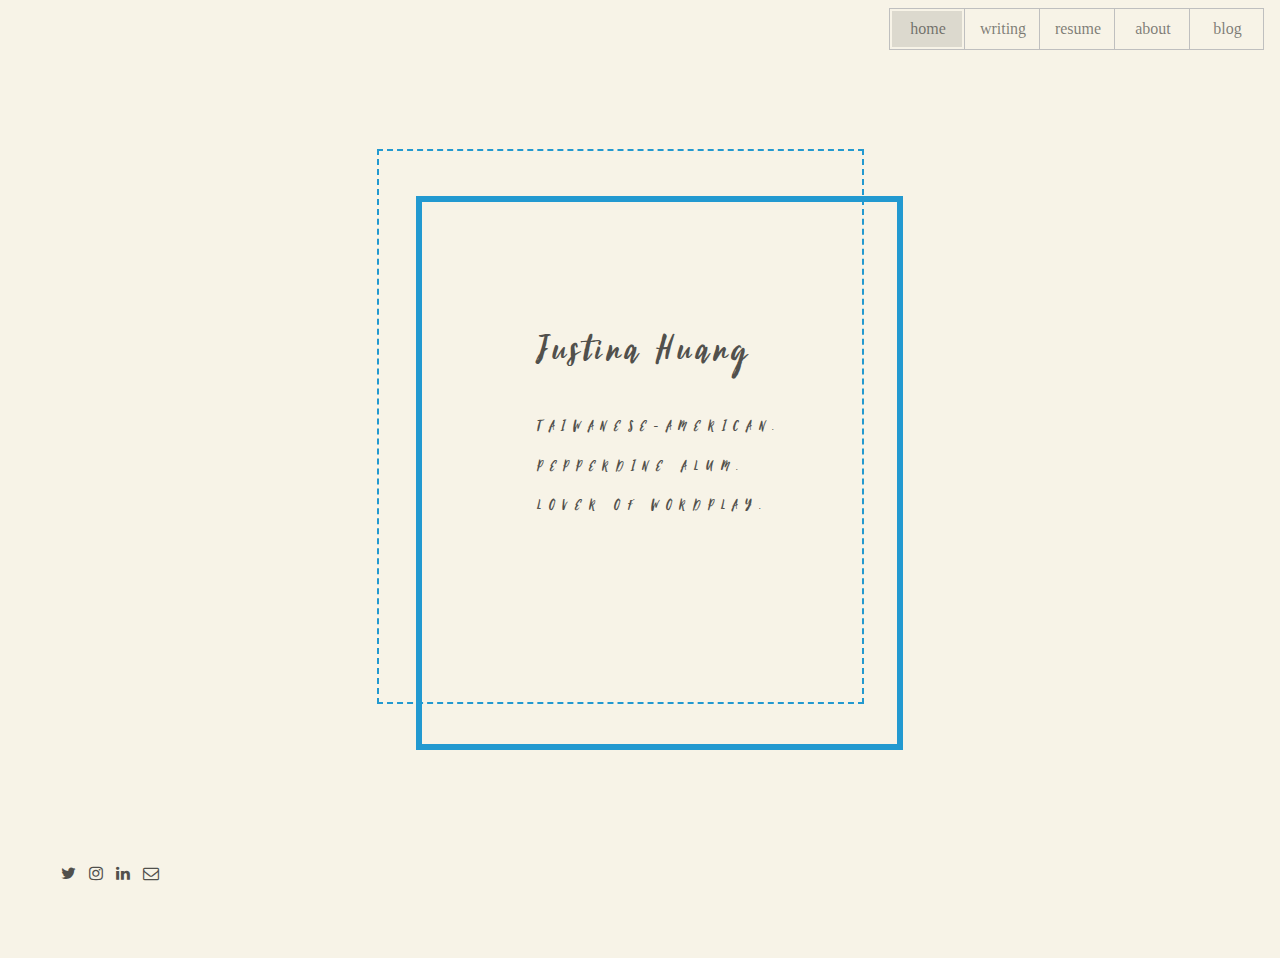
<file: index.html>
<!DOCTYPE html>
<html>
  <head>

    <link rel="apple-touch-icon" sizes="180x180" href="apple-touch-icon.png">
    <link rel="icon" type="image/png" sizes="32x32" href="favicon-32x32.png">
    <link rel="icon" type="image/png" sizes="16x16" href="favicon-16x16.png">
    <link rel="manifest" href="manifest.json">
    <link rel="mask-icon" href="safari-pinned-tab.svg" color="#5bbad5">
    <meta name="theme-color" content="#ffffff">

    <meta name="viewport" content="width=device-width, initial-scale=1">
    <meta charset="utf-8">
    <meta http-equiv="X-UA-Compatible" content="IE=edge">
    <meta name="viewport" content="width=device-width, initial-scale=1, maximum-scale=1, user-scalable=no">
    <meta name="description" content="">
    <meta name="author" content="">

    <title>Justina Huang</title>

    <!-- <link rel="stylesheet" href="https://cdnjs.cloudflare.com/ajax/libs/materialize/0.98.0/css/materialize.min.css"> -->

    <link rel="stylesheet" href="css/index.css">

    <!-- Bootstrap Core CSS -->
    <link href="css/bootstrap.min.css" rel="stylesheet">

    <!-- Custom CSS -->

    <link href="https://fonts.googleapis.com/css?family=Fira+Sans:700" rel="stylesheet">
    <link rel="stylesheet" href="https://maxcdn.bootstrapcdn.com/font-awesome/4.4.0/css/font-awesome.min.css">




  </head>
  <body>

      <nav id="header" class="navbar navbar-toggleable-md navbar-light bg-faded">
        <button class="navbar-toggler navbar-toggler-right" type="button" data-toggle="collapse" data-target="#navbarNav" aria-controls="navbarNav" aria-expanded="false" aria-label="Toggle navigation">
          <span class="navbar-toggler-icon"></span>
        </button>
        <!-- <a class="navbar-brand" href="#">Justina Huang</a> -->
        <div class="collapse navbar-collapse" id="navbarNav">
          <ul class="navbar-nav ml-auto">
            <li class="nav-item border-right-0 flexcontainer">
              <div id="home-btn"class="inner-item flexcontainer-nav actives">
                <a class="nav-link" href="./index.html">home</a>
              </div>
            </li>
            <li class="nav-item border-right-0 flexcontainer">
              <div id="writing-btn" class="inner-item flexcontainer-nav">
                <a class="nav-link" href="./writing.html">writing</a>
              </div>
            </li>
            <li class="nav-item  border-right-0 flexcontainer">
              <div id="resume-btn" class="inner-item flexcontainer-nav">
                <a class="nav-link" href="./resume.html">resume</a>
              </div>
            </li>
            <li class="nav-item flexcontainer border-right-0">
              <div id="about-btn" class="inner-item flexcontainer-nav">
                <a class="nav-link" href="./about.html">about<span class="sr-only">(current)</span></a>
              </div>
            </li>
            <li class="nav-item flexcontainer">
              <div id="about-btn" class="inner-item flexcontainer-nav">
                <a class="nav-link" href="http://justinajunehuang.wixsite.com/huanderwoman">blog<span class="sr-only">(current)</span></a>
              </div>
            </li>
          </ul>
        </div>
        </nav>

        <!-- <div class="page-wrapper flexcontainer"> -->

  <div class="page-wrapper flexcontainer">

    <div class="banner-wrapper flexcontainer">
      <div class="banner-1 resize">
      </div>

      <div class="banner-2 flexcontainer resize">


            <div class="title">
              <h1>Justina Huang</h1>
              <p>TAIWANESE-AMERICAN.</p>
              <p>PEPPERDINE ALUM.</p>
              <p>LOVER OF WORDPLAY.</p>
            </div>



      </div>
    </div>

  </div>


  <div class="flexcontainer social-media-links">
    <div>
      <a target="_blank" href="https://twitter.com/huanderwoman"><i class="fa fa-twitter" aria-hidden="true"></i></a>
      <a target="_blank" href="https://www.instagram.com/huanderwoman/"><i class="fa fa-instagram" aria-hidden="true"></i></a>
      <a target="_blank" href="https://www.linkedin.com/in/huanderwoman/"><i class="fa fa-linkedin" aria-hidden="true"></i></a>
      <a target="_blank" href="mailto:helloimjustina@gmail.com"><i class="fa fa-envelope-o" aria-hidden="true"></i></a>
    </div>
  </div>






    <script src="https://cdnjs.cloudflare.com/ajax/libs/jquery/3.2.1/jquery.min.js"></script>

    <!-- Bootstrap Core JavaScript -->
    <script src="js/bootstrap.min.js"></script>

    <script type="text/javascript" src="js/main.js"></script>
    <!-- Compiled and minified JavaScript -->
    <!-- <script src="https://cdnjs.cloudflare.com/ajax/libs/materialize/0.98.0/js/materialize.min.js"></script> -->





  </body>
</html>
</file>
<file: css/index.css>
html {
  background-color: rgb(247, 243, 231);
}
body {
  background-color: rgb(247, 243, 231);
  height: 100vh;
  width: 100vw;
  overflow: hidden;
  overflow-x: hidden;
}
.page-wrapper {

  background-color: rgb(247, 243, 231);
  height: 100%;
}

/*Navbar*/
#header {
  background-color: rgb(247, 243, 231);
}
li.nav-item {
  width: 75px;
  font-family: Georgia-Italic;

}
li.nav-item a {

}
.inner-item {
  width: 95%;
  height: 90% !important;
}
.inner-item:hover {
  background-color: rgb(220,217,206);
}
.actives {
  background-color: rgb(220,217,206);
}
/*Active Classes */
.active-home {
  background-color: rgb(220,217,206);

}
.active-writing {
  background-color: rgb(250, 228, 236);

}
.active-resume {
  background-color: rgb(147, 192, 178);

}
.active-about {
  background-color:white;
background-image: linear-gradient(90deg, rgba(100,100,100,.21) 50%, transparent 50%),
linear-gradient(rgba(100,100,100,.21) 50%, transparent 50%);
background-size:5px 5px;


}




.banner-wrapper img {
  margin-top: -107px;
  width: 42vw;
  right: 18px;
  position: relative;

}
.banner-1 {
  border-style: dashed;
  border-width: .2vw;
  border-color: rgb(34,153,208);
  margin-right: -46%;
  margin-top: -9.5%;
  z-index: 5;
  width: 38vw;
  transform: translateY(-35px);

}
.banner-2 {
  border-style: solid;
  border-width: .47vw;
  border-color: rgb(34,153,208);
  z-index: 5;
  width: 38vw;
  transform: translateY(-35px);

}


.title {
  line-height: 175%;
  margin-left: auto;
  margin-right: auto;
  margin-top: -19%;
  font-size: 1.8vw !important;
  font-family: 'OctoberStorm';
  letter-spacing: 5px;
  color: rgb(81, 80, 76);

}
.title h1 {
  margin-bottom: 3.5vh;
  font-size: 3.7vw;
  font-weight: 500;
}
.title p {
  margin-bottom: 1.5%;
  font-size: 1.4vw;
  line-height: 200%;
  font-weight: 300;
  letter-spacing: .6vw;
}

.social-media-links {
  margin-left: 4.5vw;
  width: 30vw;
  position: relative;
  bottom: 96px;
  left: 0;
}
.social-media-links div {
  width: 100%;
}
.social-media-links div a:hover {
  margin: 1%;
  color: rgb(237, 110, 78);
}
.social-media-links div a {
  margin: 1%;
  color: rgb(81, 80, 76);
}

/*FLEXBOX*/
.flexcontainer {
   display: -webkit-flex;
   display: flex;
   -webkit-flex-direction: row /* works with row or column */
   flex-direction: row;
   -webkit-align-items: center;
   align-items: center;
   -webkit-justify-content: center;
   justify-content: center;
}
.flexcontainer-nav {
   display: -webkit-flex;
   display: flex;
   -webkit-flex-direction: row /* works with row or column */
   flex-direction: row;
   -webkit-align-items: center;
   align-items: center;
   -webkit-justify-content: center;
   justify-content: center;
}
.flexcontainer-left {
   display: -webkit-flex;
   display: flex;
   -webkit-flex-direction: row;
   flex-direction: row;
   -webkit-justify-content: flex-start;
   justify-content: flex-start;
   background-color: rgb(247, 243, 231);


}
@media only screen and (min-width: 1400px) {
  .banner-1 {
    max-width: 630px;
  }
  .banner-2 {
    max-width: 630px;
  }
}

@media only screen and (max-width: 500px) {
  .banner-wrapper img {
    width: 80vw;
  }
  .title {
    font-size: 3.5vw !important;
    color: rgb(81, 80, 76);
  }
  .title h1 {
    font-size: 4.8vw;
  }
  .flexcontainer-nav {
    justify-content: left;
  }
}

@media only screen and (max-width: 900px, min-width:501px){
  .banner-wrapper img {
    width: 70vw;
  }
}

@media only screen and (min-width: 990px) {
  li.nav-item {
    border: 1px solid rgb(191, 191, 191);
  }
}

@media only screen and (max-width: 500px) {
  .banner-1 {
    width: 75vw;
    border-width: .57vw;
  }

  .banner-2 {
    width: 75vw;
    border-width: 1vw;
  }
  .title h1 {
    margin-bottom: 3.5vh;
    font-size: 6vw;
    font-weight: 500;
  }
  .title p {
    margin-bottom: 1.5%;
    font-size: 3vw;
    line-height: 200%;
    font-weight: 300;
    letter-spacing: 1.3vw;
  }
  .social-media-links {
    margin-left: 4.5vw;
    width: 30vw;
    position: relative;
    bottom: 58px;
    left: 0;
  }
}

@font-face {
    font-family: 'OctoberStorm';
    font-weight: 300;
    src: url('fonts/OctoberStorm.woff') format('woff'), /* Chrome 6+, Firefox 3.6+, IE 9+, Safari 5.1+ */
    url('fonts/OctoberStorm.ttf') format('truetype'); /* Chrome 4+, Firefox 3.5, Opera 10+, Safari 3—5 */
}

@font-face {
    font-family: 'OctoberStorm';
    font-weight: 500;
    src: url('fonts/OctoberStorm.woff') format('woff'), /* Chrome 6+, Firefox 3.6+, IE 9+, Safari 5.1+ */
    url('fonts/OctoberStorm.ttf') format('truetype'); /* Chrome 4+, Firefox 3.5, Opera 10+, Safari 3—5 */
}

/*mobile nav padding */
  a.nav-link {
    padding-right: 0;
    padding-left: 10px !important;
}
</file>
